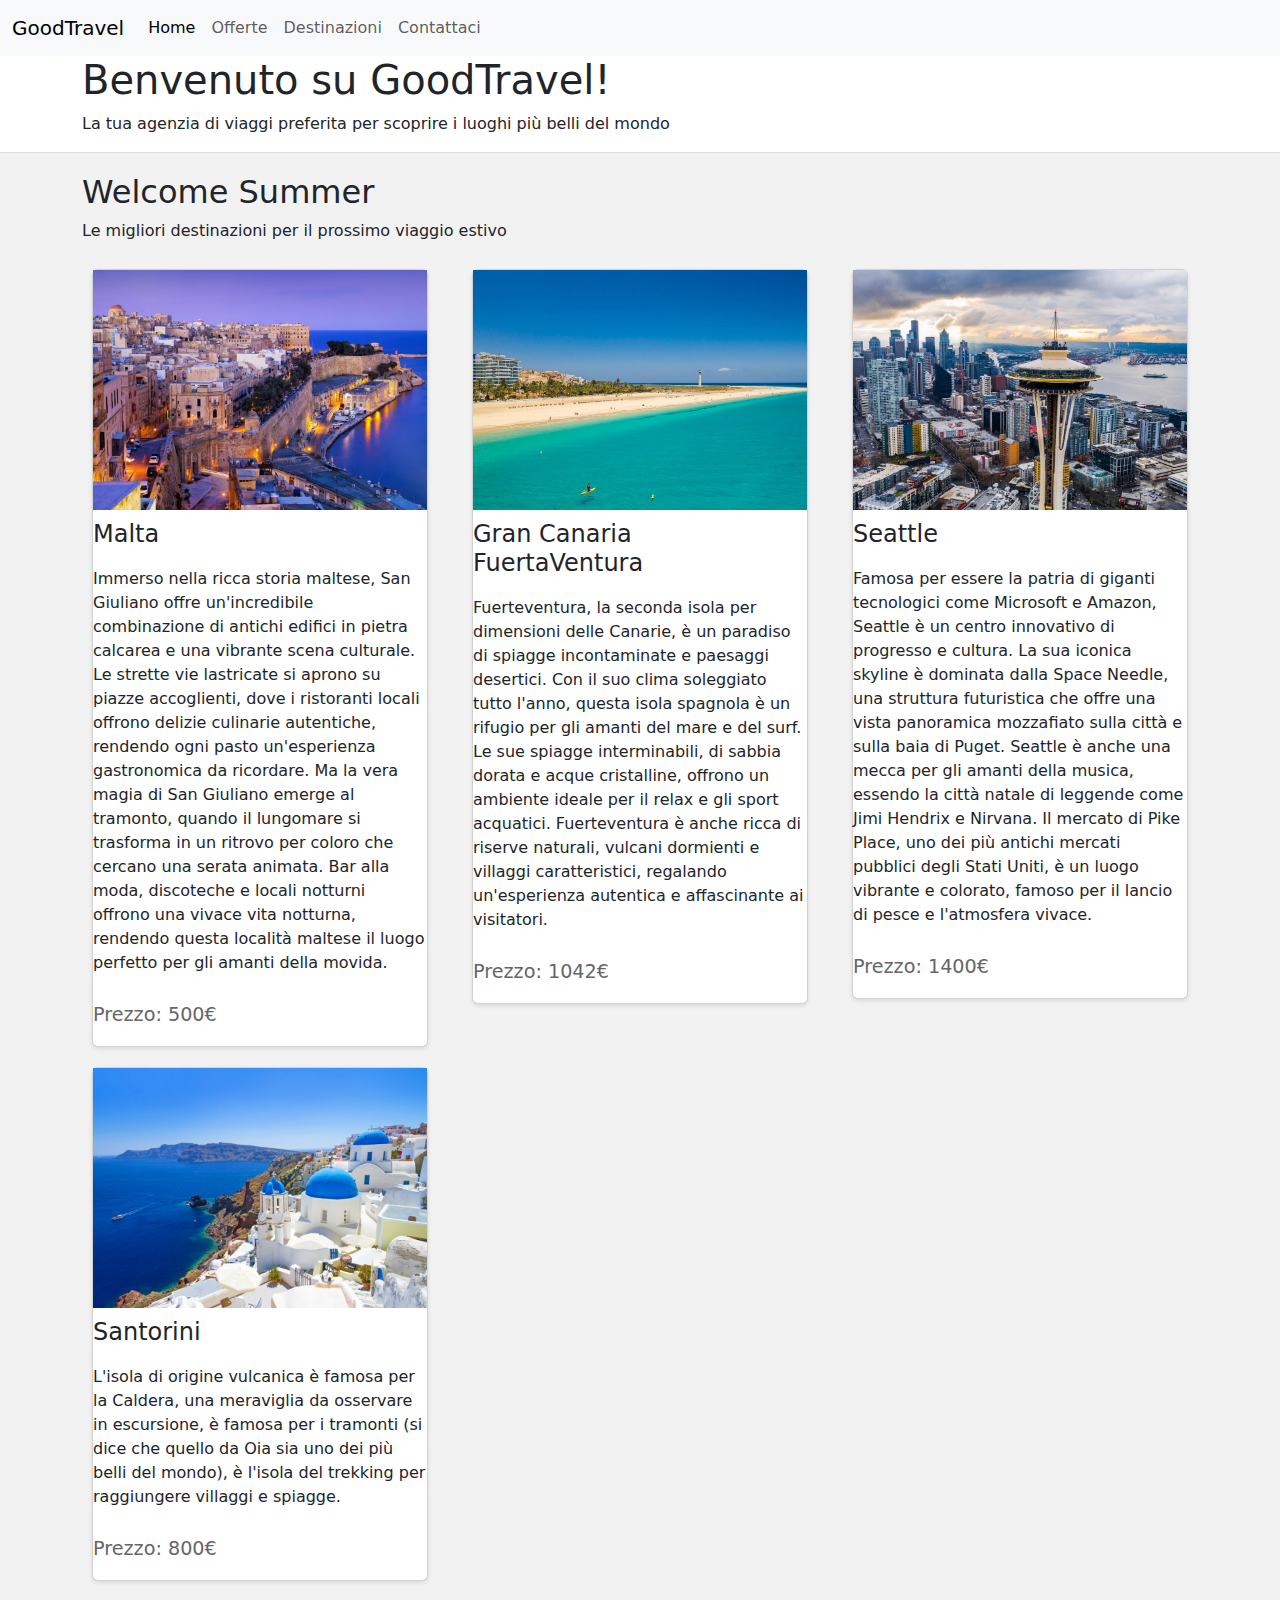
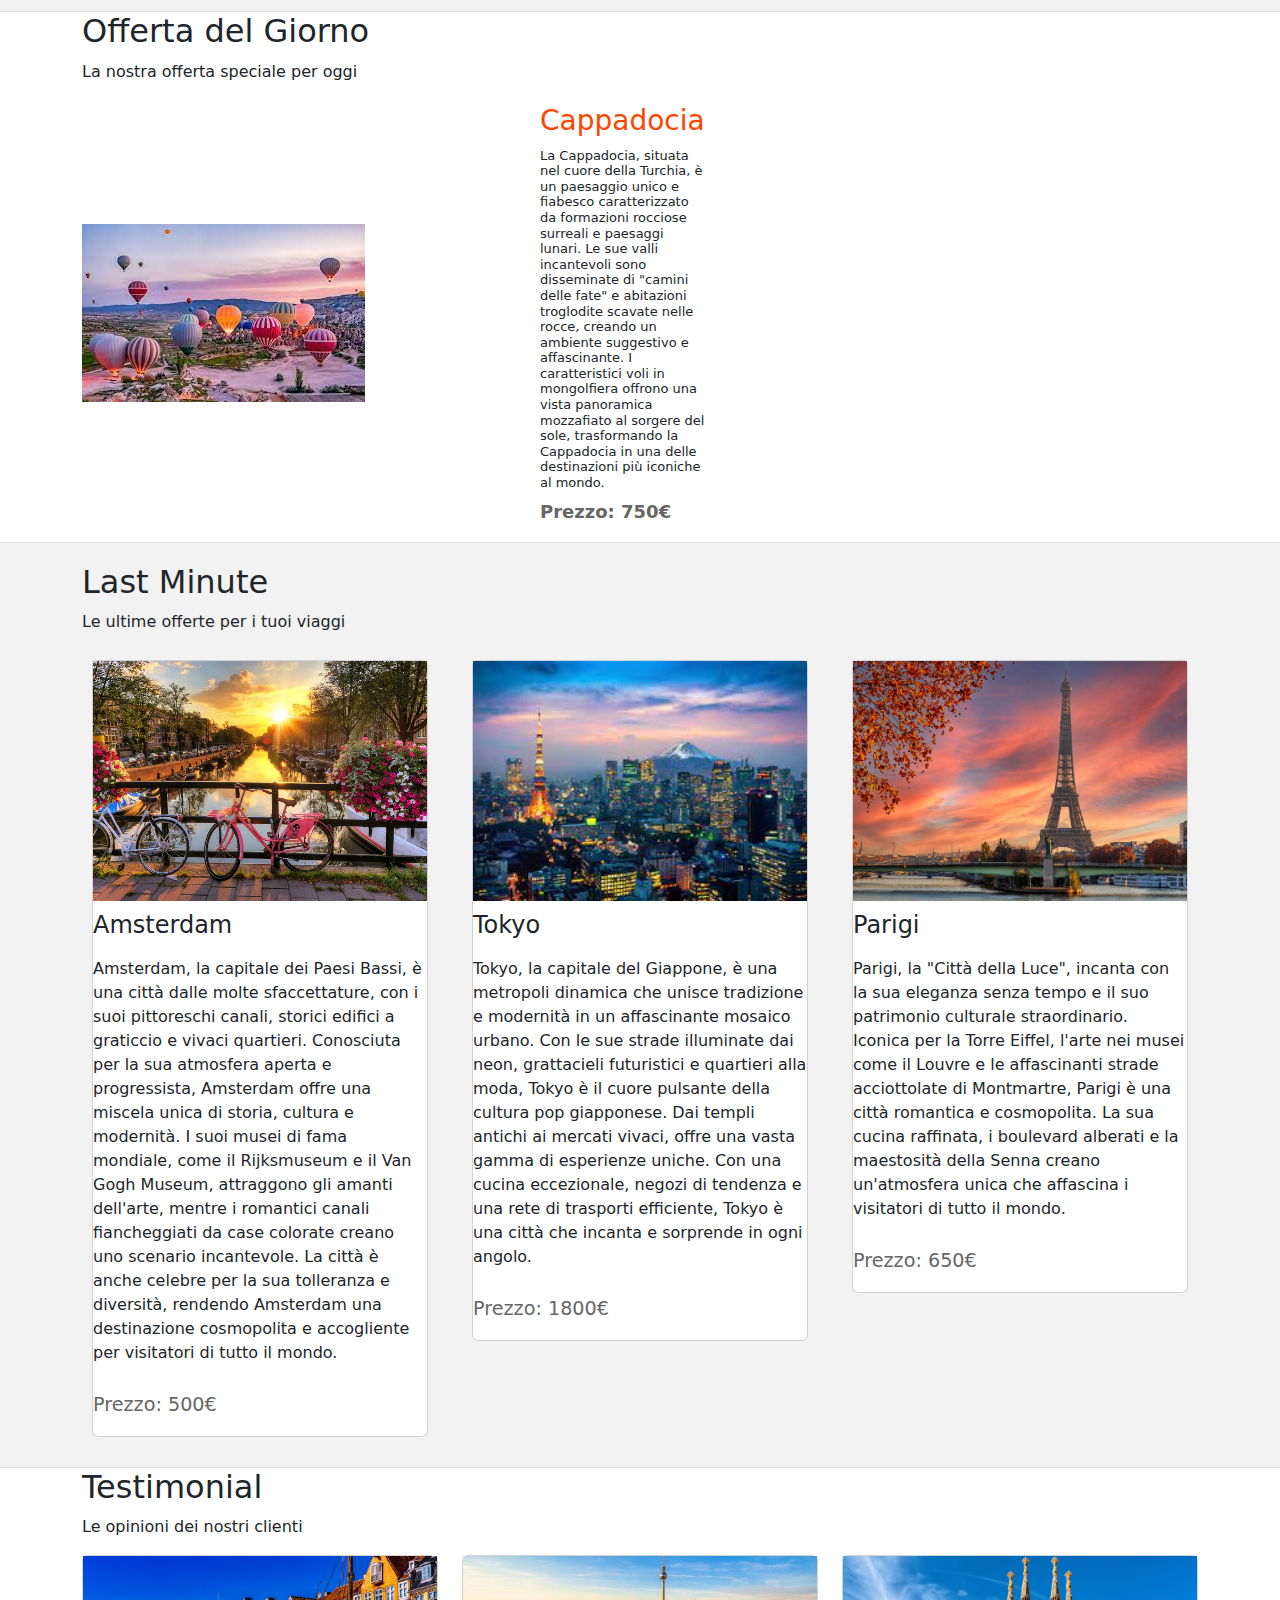
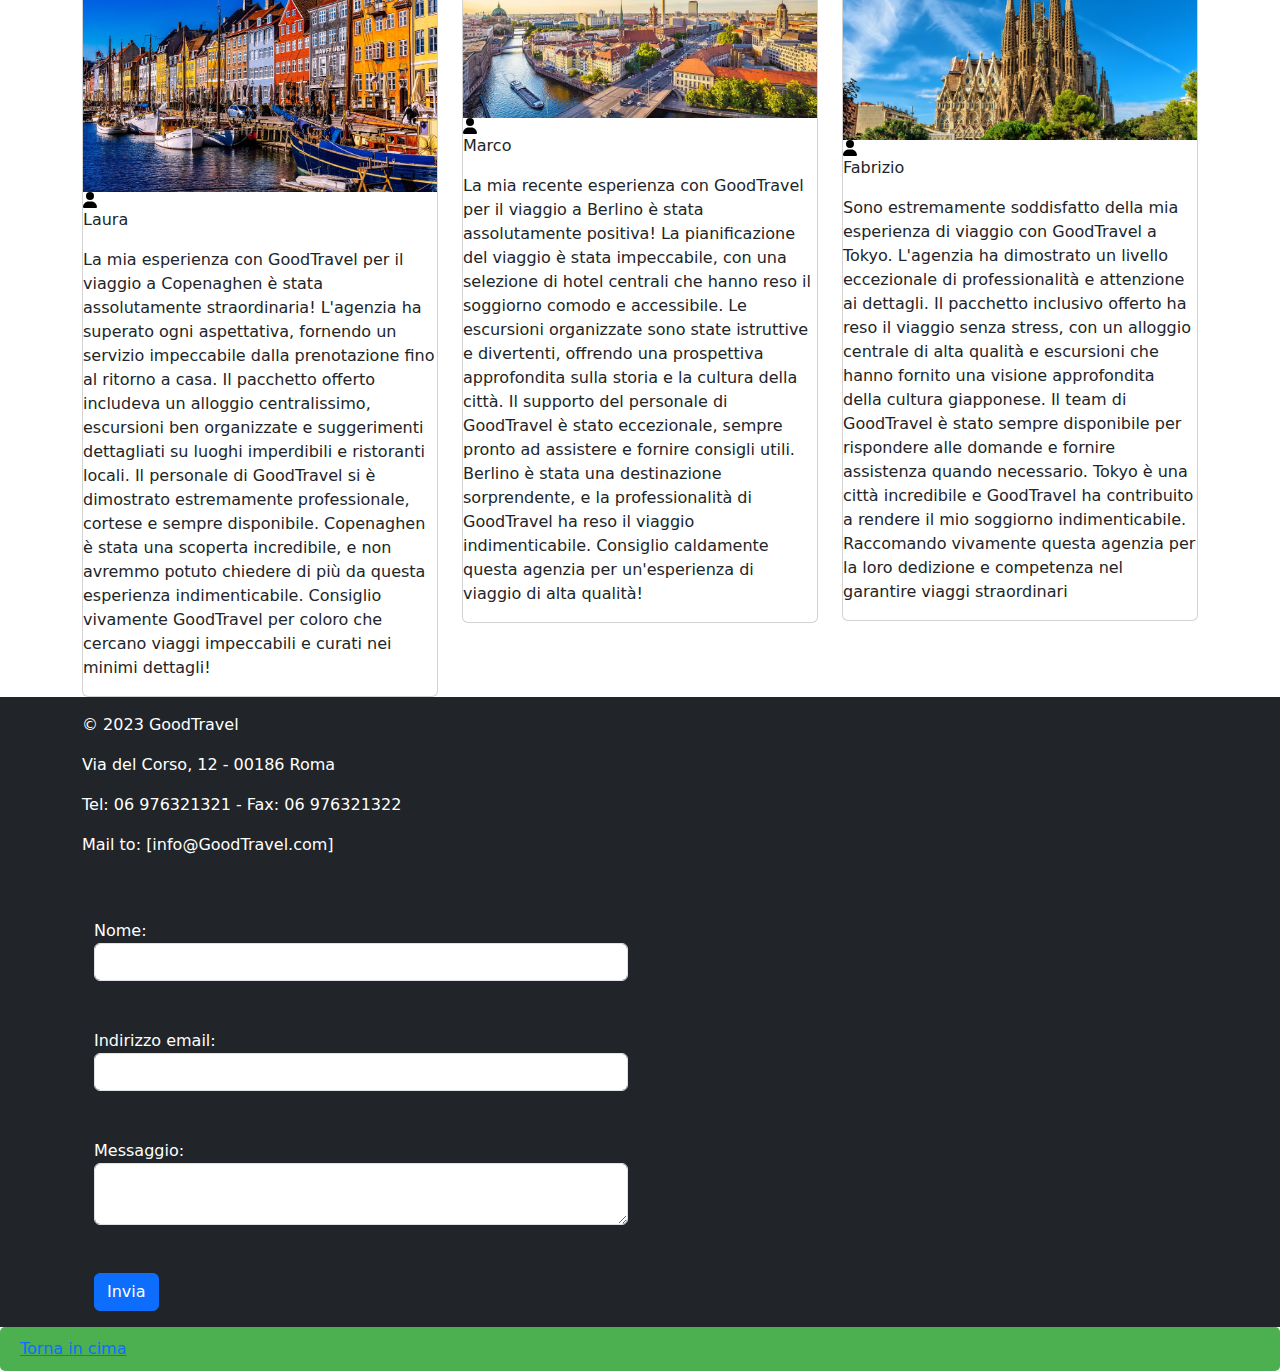
<file: viaggi.html>
<!DOCTYPE html> 
<html lang="it">
     <head> <meta charset="UTF-8">
         <meta name="viewport" content="width=device-width, initial-scale=1.0"> 
         <title>Agenzia Viaggi</title> 
         <link rel="stylesheet" href="https://cdn.jsdelivr.net/npm/bootstrap@5.3.0-alpha1/dist/css/bootstrap.min.css">
         <link rel="stylesheet" href="style.css"> 
        
    </head> 
           <body> 
            <nav class="navbar navbar-expand-lg navbar-light bg-light"> 
                <div class="container-fluid"> 
                    <a class="navbar-brand"  href="#">GoodTravel</a> 
                    <button class="navbar-toggler" type="button" data-bs-toggle="collapse" data-bs-target="#navbarSupportedContent" aria-controls="navbarSupportedContent" aria-expanded="false" aria-label="Toggle navigation"> 
                        <span class="navbar-toggler-icon"></span> </button> 
                        <div class="collapse navbar-collapse" id="navbarSupportedContent"> 
                            <ul class="navbar-nav me-auto mb-2 mb-lg-0"> 
                                <li class="nav-item"> 
                                    <a class="nav-link active"  href="#">Home</a> 
                                </li> 
                                    <li class="nav-item"> <a class="nav-link"  href="#offerts">Offerte</a> 
                                    </li> 
                                    <li class="nav-item"> <a class="nav-link"  href="#destination">Destinazioni</a> 
                                    </li> 
                                    <li class="nav-item"> <a class="nav-link"  href="#contacts">Contattaci</a> 
                                    </li> 
                                </ul> 
                            </div> 
                        </div> 
                    </nav> 
                    <div class="jumbotron"> 
                        <div class="container"> 
                            <h1>Benvenuto su GoodTravel!</h1> 
                            <p>La tua agenzia di viaggi preferita per scoprire i luoghi più belli del mondo</p> 
                        </div> 
                    </div> 
                    <div class="welcome-summer" id="destination"> 
                        <div class="container"> 
                            <h2>Welcome Summer</h2> 
                            <p>Le migliori destinazioni per il prossimo viaggio estivo</p> 
                            <div class="row"> 
                                <div class="col-md-4 col-6"> 
                                    <div class="card"> 
                                        <img src="malta.jpg" alt="Immagine 1"> 
                                        <h2>Malta</h2> 
                                        <p>Immerso nella ricca storia maltese, San Giuliano offre un'incredibile combinazione di antichi edifici in pietra calcarea e una vibrante scena culturale. Le strette vie lastricate si aprono su piazze accoglienti, dove i ristoranti locali offrono delizie culinarie autentiche, rendendo ogni pasto un'esperienza gastronomica da ricordare.

                                          Ma la vera magia di San Giuliano emerge al tramonto, quando il lungomare si trasforma in un ritrovo per coloro che cercano una serata animata. Bar alla moda, discoteche e locali notturni offrono una vivace vita notturna, rendendo questa località maltese il luogo perfetto per gli amanti della movida.</p> 
                                        <p class="price">Prezzo: 500€</p> 
                                    </div> 
                                </div> 
                                <div class="col-md-4 col-6">
                                     <div class="card"> 
                                        <img src="fuerta.jpg" alt="Immagine 2"> 
                                        <h2>Gran Canaria FuertaVentura</h2> 
                                        <p>Fuerteventura, la seconda isola per dimensioni delle Canarie, è un paradiso di spiagge incontaminate e paesaggi desertici. Con il suo clima soleggiato tutto l'anno, questa isola spagnola è un rifugio per gli amanti del mare e del surf. Le sue spiagge interminabili, di sabbia dorata e acque cristalline, offrono un ambiente ideale per il relax e gli sport acquatici. Fuerteventura è anche ricca di riserve naturali, vulcani dormienti e villaggi caratteristici, regalando un'esperienza autentica e affascinante ai visitatori.</p> 
                                        <p class="price">Prezzo: 1042€</p> 
                                    </div> 
                                </div> 
                                <div class="col-md-4 col-6"> 
                                    <div class="card"> 
                                        <img src="seattle.jpg" alt="Immagine 3"> 
                                        <h2>Seattle</h2> 
                                        <p>Famosa per essere la patria di giganti tecnologici come Microsoft e Amazon, Seattle è un centro innovativo di progresso e cultura. La sua iconica skyline è dominata dalla Space Needle, una struttura futuristica che offre una vista panoramica mozzafiato sulla città e sulla baia di Puget.

                                          Seattle è anche una mecca per gli amanti della musica, essendo la città natale di leggende come Jimi Hendrix e Nirvana. Il mercato di Pike Place, uno dei più antichi mercati pubblici degli Stati Uniti, è un luogo vibrante e colorato, famoso per il lancio di pesce e l'atmosfera vivace.</p> 
                                        <p class="price">Prezzo: 1400€</p> 
                                    </div> 
                                </div> 
                                <div class="col-md-4 col-6">
                                     <div class="card"> 
                                        <img src="santo.jpg" alt="Immagine 4"> 
                                        <h2>Santorini</h2> 
                                        <p>L'isola di origine vulcanica è famosa per la Caldera, una meraviglia da osservare in escursione, è famosa per i tramonti (si dice che quello da Oia sia uno dei più belli del mondo), è l'isola del trekking per raggiungere villaggi e spiagge. </p> 
                                        <p class="price">Prezzo: 800€</p> 
                                    </div> 
                                </div> 
                            </div> 
                        </div> 
                    </div> 
                    <section class="offer-day" id="offerts">
                        <div class="container">
                          <h2>Offerta del Giorno</h2>
                          <p>La nostra offerta speciale per oggi</p>
                          <div>
                            <div  class="col-md-4 col-6">
                              <div id="proviamo" >
                                <img src="cappadocia.jpeg" alt="Immagine 1">
                                <div>
                                <h3>Cappadocia</h3>
                                <h4>La Cappadocia, situata nel cuore della Turchia, è un paesaggio unico e fiabesco caratterizzato da formazioni rocciose surreali e paesaggi lunari. Le sue valli incantevoli sono disseminate di "camini delle fate" e abitazioni troglodite scavate nelle rocce, creando un ambiente suggestivo e affascinante. I caratteristici voli in mongolfiera offrono una vista panoramica mozzafiato al sorgere del sole, trasformando la Cappadocia in una delle destinazioni più iconiche al mondo.</h4>
                                <h3 class="price">Prezzo: 750€</h3>
                                </div>
                              </div>
                            </div>
                           
                        </div>
                      </section>
                                 <div class="last-minute">
                                     <div class="container">
                                         <h2>Last Minute</h2>
                                          <p>Le ultime offerte per i tuoi viaggi</p>
                                           <div class="row">
                                             <div class="col-md-4 col-6">
                                                 <div class="card">
                                                     <img src="amsterdam.webp" alt="Immagine 1">
                                                      <h2>Amsterdam</h2> 
                                                      <p>Amsterdam, la capitale dei Paesi Bassi, è una città dalle molte sfaccettature, con i suoi pittoreschi canali, storici edifici a graticcio e vivaci quartieri. Conosciuta per la sua atmosfera aperta e progressista, Amsterdam offre una miscela unica di storia, cultura e modernità. I suoi musei di fama mondiale, come il Rijksmuseum e il Van Gogh Museum, attraggono gli amanti dell'arte, mentre i romantici canali fiancheggiati da case colorate creano uno scenario incantevole. La città è anche celebre per la sua tolleranza e diversità, rendendo Amsterdam una destinazione cosmopolita e accogliente per visitatori di tutto il mondo.</p>
                                                       <p class="price">Prezzo: 500€</p>
                                                     </div> 
                                                    </div>
                                                     <div class="col-md-4 col-6">
                                                         <div class="card">
                                                             <img src="tokyo.jpeg" alt="Immagine 2">
                                                              <h2>Tokyo </h2>
                                                               <p>Tokyo, la capitale del Giappone, è una metropoli dinamica che unisce tradizione e modernità in un affascinante mosaico urbano. Con le sue strade illuminate dai neon, grattacieli futuristici e quartieri alla moda, Tokyo è il cuore pulsante della cultura pop giapponese. Dai templi antichi ai mercati vivaci, offre una vasta gamma di esperienze uniche. Con una cucina eccezionale, negozi di tendenza e una rete di trasporti efficiente, Tokyo è una città che incanta e sorprende in ogni angolo.
                                                               </p>
                                                                <p class="price">Prezzo: 1800€</p>
                                                             </div>
                                                             </div>
                                                              <div class="col-md-4 col-6">
                                                                 <div class="card"> 
                                                                    <img src="parigi.jpg" alt="Immagine 3">
                                                                     <h2>Parigi</h2> 
                                                                     <p>Parigi, la "Città della Luce", incanta con la sua eleganza senza tempo e il suo patrimonio culturale straordinario. Iconica per la Torre Eiffel, l'arte nei musei come il Louvre e le affascinanti strade acciottolate di Montmartre, Parigi è una città romantica e cosmopolita. La sua cucina raffinata, i boulevard alberati e la maestosità della Senna creano un'atmosfera unica che affascina i visitatori di tutto il mondo.</p>
                                                                      <p class="price">Prezzo: 650€</p> 
                                                                    </div>
                                                                 </div>
                                                                 </div>
                                                                 </div>
                                                                 </div>
                                                                 <section class="testimonial">
                                                                    <div class="container">
                                                                      <h2>Testimonial</h2>
                                                                      <p>Le opinioni dei nostri clienti</p>
                                                                      <div class="row">
                                                                        <div class="col-md-4 col-6">
                                                                          <div class="card">
                                                                            <img src="copenaghen.jpg" alt="Immagine 1">
                                                                            <svg xmlns="http://www.w3.org/2000/svg" height="16" width="14" viewBox="0 0 448 512"><!--!Font Awesome Free 6.5.1 by @fontawesome - https://fontawesome.com License - https://fontawesome.com/license/free Copyright 2024 Fonticons, Inc.--><path d="M224 256A128 128 0 1 0 224 0a128 128 0 1 0 0 256zm-45.7 48C79.8 304 0 383.8 0 482.3C0 498.7 13.3 512 29.7 512H418.3c16.4 0 29.7-13.3 29.7-29.7C448 383.8 368.2 304 269.7 304H178.3z"/></svg>
                                                                            <p>Laura</p>
                                                                            <p>La mia esperienza con GoodTravel per il viaggio a Copenaghen è stata assolutamente straordinaria! L'agenzia ha superato ogni aspettativa, fornendo un servizio impeccabile dalla prenotazione fino al ritorno a casa. Il pacchetto offerto includeva un alloggio centralissimo, escursioni ben organizzate e suggerimenti dettagliati su luoghi imperdibili e ristoranti locali. Il personale di GoodTravel si è dimostrato estremamente professionale, cortese e sempre disponibile. Copenaghen è stata una scoperta incredibile, e non avremmo potuto chiedere di più da questa esperienza indimenticabile. Consiglio vivamente GoodTravel per coloro che cercano viaggi impeccabili e curati nei minimi dettagli!</p>
                                                                          </div>
                                                                        </div>
                                                                        <div class="col-md-4 col-6">
                                                                          <div class="card">
                                                                            <img src="berlino.jpg" alt="Immagine 2">
                                                                            <svg xmlns="http://www.w3.org/2000/svg" height="16" width="14" viewBox="0 0 448 512"><!--!Font Awesome Free 6.5.1 by @fontawesome - https://fontawesome.com License - https://fontawesome.com/license/free Copyright 2024 Fonticons, Inc.--><path d="M224 256A128 128 0 1 0 224 0a128 128 0 1 0 0 256zm-45.7 48C79.8 304 0 383.8 0 482.3C0 498.7 13.3 512 29.7 512H418.3c16.4 0 29.7-13.3 29.7-29.7C448 383.8 368.2 304 269.7 304H178.3z"/></svg>
 
                                                                            <p>Marco</p>
                                                                            <p>La mia recente esperienza con GoodTravel per il viaggio a Berlino è stata assolutamente positiva! La pianificazione del viaggio è stata impeccabile, con una selezione di hotel centrali che hanno reso il soggiorno comodo e accessibile. Le escursioni organizzate sono state istruttive e divertenti, offrendo una prospettiva approfondita sulla storia e la cultura della città. Il supporto del personale di GoodTravel è stato eccezionale, sempre pronto ad assistere e fornire consigli utili. Berlino è stata una destinazione sorprendente, e la professionalità di GoodTravel ha reso il viaggio indimenticabile. Consiglio caldamente questa agenzia per un'esperienza di viaggio di alta qualità!</p>
                                                                          </div>
                                                                        </div>
                                                                        <div class="col-md-4 col-6">
                                                                          <div class="card">
                                                                            <img src="barcellona.jpeg" alt="Immagine 3">
                                                                            <svg xmlns="http://www.w3.org/2000/svg" height="16" width="14" viewBox="0 0 448 512"><!--!Font Awesome Free 6.5.1 by @fontawesome - https://fontawesome.com License - https://fontawesome.com/license/free Copyright 2024 Fonticons, Inc.--><path d="M224 256A128 128 0 1 0 224 0a128 128 0 1 0 0 256zm-45.7 48C79.8 304 0 383.8 0 482.3C0 498.7 13.3 512 29.7 512H418.3c16.4 0 29.7-13.3 29.7-29.7C448 383.8 368.2 304 269.7 304H178.3z"/></svg>
                                                                            <p>Fabrizio</p>
                                                                            <p>Sono estremamente soddisfatto della mia esperienza di viaggio con GoodTravel a Tokyo. L'agenzia ha dimostrato un livello eccezionale di professionalità e attenzione ai dettagli. Il pacchetto inclusivo offerto ha reso il viaggio senza stress, con un alloggio centrale di alta qualità e escursioni che hanno fornito una visione approfondita della cultura giapponese. Il team di GoodTravel è stato sempre disponibile per rispondere alle domande e fornire assistenza quando necessario. Tokyo è una città incredibile e GoodTravel ha contribuito a rendere il mio soggiorno indimenticabile. Raccomando vivamente questa agenzia per la loro dedizione e competenza nel garantire viaggi straordinari</p>
                                                                          </div>
                                                                        </div>
                                                                      </div>
                                                                    </div>
                                                                  </section>
                                                                  
                                                                  <footer class="bg-dark py-3" id="contacts">
                                                                     <div class="container" >
                                                                         <p class="text-white">&copy; 2023 GoodTravel</p>
                                                                          <p class="text-white">Via del Corso, 12 - 00186 Roma</p>
                                                                           <p class="text-white">Tel: 06 976321321 - Fax: 06 976321322</p>
                                                                            <p class="text-white">Mail to: [info@GoodTravel.com]</p>
                                                                            <div class="container"> 
                                                                              <div class="row"> 
                                                                                <div class="col-md-6"> 
                                                                                  <h2>Contattaci</h2> 
                                                                                  <form> 
                                                                                    <div class="form-group">
                                                                                       <label class="text-white" for="name">Nome:</label> 
                                                                                       <input type="text" class="form-control" id="name" name="name"><br><br> 
                                                                                      </div> 
                                                                                      <div class="form-group"> 
                                                                                        <label  class="text-white"  for="email">Indirizzo email:</label> 
                                                                                        <input type="email" class="form-control" id="email" name="email"><br><br> 
                                                                                      </div> 
                                                                                      <div class="form-group">
                                                                                         <label   class="text-white"  for="message">Messaggio:</label>
                                                                                          <textarea class="form-control" id="message" name="message"></textarea><br><br> 
                                                                                        </div> 
                                                                                        <button type="submit" class="btn btn-primary">Invia</button> 
                                                                                      </form> 
                                                                                    </div> 
                                                                                  </div> 
                                                                          </div>
                                                                         </div>
                                                                         </footer>
                                                                         <div style="position: sticky; top: 0; left: 0; background-color: #4CAF50; color: white; padding: 10px 20px; border-radius: 5px;">
                                                                          <a href="#top">Torna in cima</a>
                                                                        </div>
                                                                         </body> 
                                                                         </html>
</file>
<file: style.css>
/* Stile personnalizzato per la sezione Welcome Summer */ 
 .welcome-summer { background-color: #f2f2f2; padding: 20px; border-top: 1px solid #ddd; border-bottom: 1px solid #ddd; } 
 .welcome-summer .card { margin: 10px; } 
 .welcome-summer .card img { width: 100%; height: 15rem; object-fit: cover; } 
 .welcome-summer .card h2 { font-size: 1.5rem; margin-top: 10px; }
  .welcome-summer .card p { font-size: 1rem; margin-top: 10px; } 
  .welcome-summer .card .price { font-size: 1.2rem; margin-top: 10px; color: #666; } 
  .welcome-summer .card .price span { font-weight: bold; } 
  /* Stile personnalizzato per la sezione Offerta del Giorno */ 
 */
    

      
          
        .offer-day  .container {
            display: flex;
            flex-direction: column;
            align-items: center;
            justify-content: center;
            margin: 20px;
          }
          
        .offer-day  h2 {
            margin-bottom: 10px;
          }
          
        .offer-day  p {
            margin-bottom: 20px;
          }
          
       
          
         .offer-day img {
            width: 660px;
            margin-bottom: 20px;
          }
          
        .offer-day  h3, h4 {
            margin-bottom: 10px;
            padding-left: 175px;
          }

          .offer-day h4{
            font-size: small;
          }
          
        .offer-day h3{
            color: orangered;
        }

         .offer-day .price {
            font-size: 18px;
            font-weight: bold;
            color: #666;
            margin-bottom: 20px;
          }

          #proviamo{
            display: flex;
    justify-content: space-between;
    align-items: center;
          }
          
  
  /* Stile personnalizzato per la sezione Last Minute */ 
  .last-minute { background-color: #f2f2f2; padding: 20px; border-top: 1px solid #ddd; border-bottom: 1px solid #ddd; } 
  .last-minute .card { margin: 10px; } 
  .last-minute .card img { width: 100%; height: 15rem; object-fit: cover; } 
  .last-minute .card h2 { font-size: 1.5rem; margin-top: 10px; } 
  .last-minute .card p { font-size: 1rem; margin-top: 10px; } 
  .last-minute .card .price { font-size: 1.2rem; margin-top: 10px; color: #666; } 
  .last-minute .card .price span { font-weight: bold; } 
 
  .welcome-summer .card {
box-shadow: 0 2px 4px rgba(0, 0, 0, 0.1);
  }
  
  @media (max-width: 768px) {
    .offer-day {
      display: none;
    }
  }
</file>
